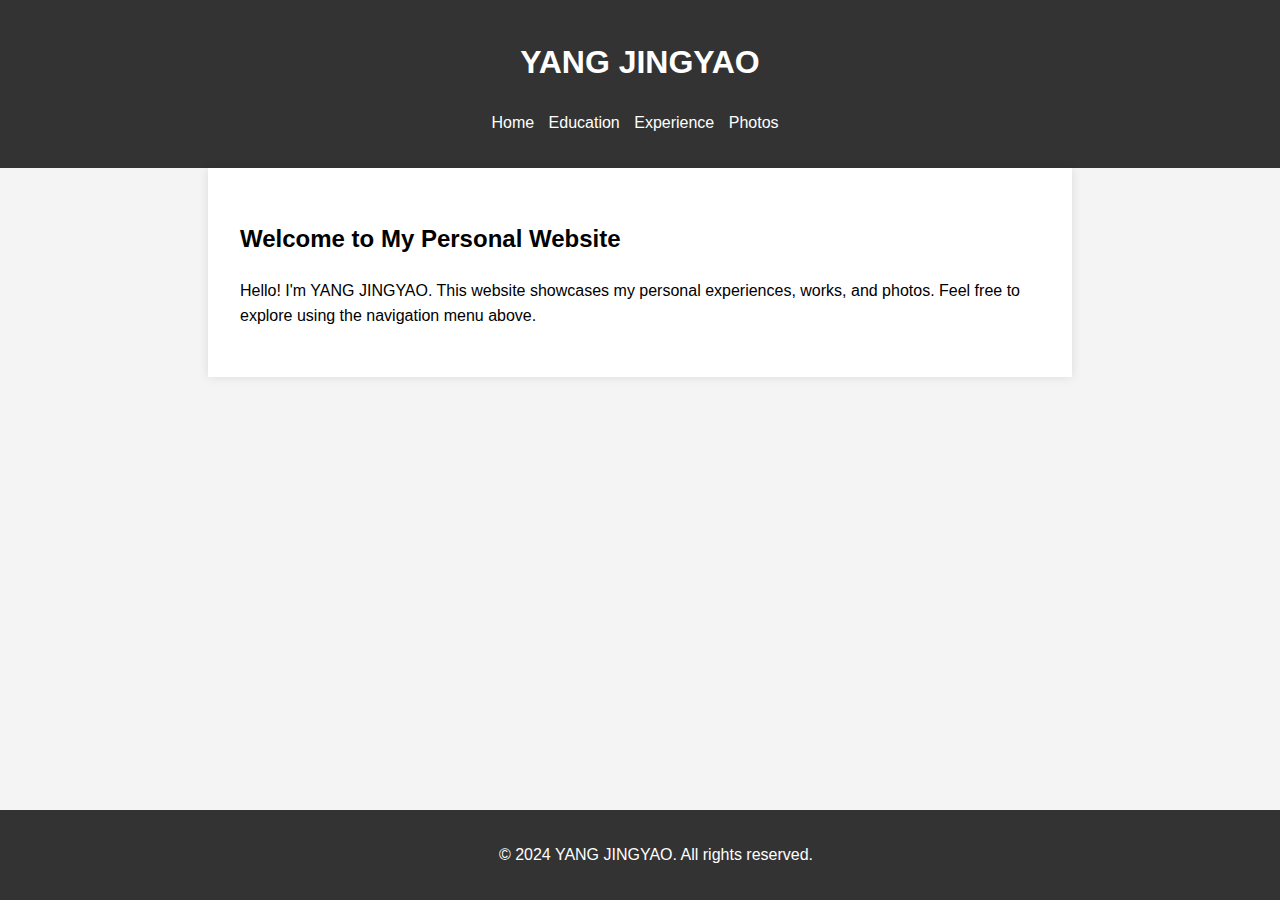
<file: index.html>
<!DOCTYPE html>
<html lang="en">
<head>
    <meta charset="UTF-8">
    <meta name="viewport" content="width=device-width, initial-scale=1.0">
    <title>YANG JINGYAO - Home</title>
    <link rel="stylesheet" href="styles.css">
</head>
<body>
    <header>
        <h1>YANG JINGYAO</h1>
        <nav>
            <ul>
                <li><a href="index.html">Home</a></li>
                <li><a href="education.html">Education</a></li>
                <li><a href="experience.html">Experience</a></li>
                <li><a href="photos.html">Photos</a></li>
            </ul>
        </nav>
    </header>
    <main>
        <h2>Welcome to My Personal Website</h2>
        <p>Hello! I'm YANG JINGYAO. This website showcases my personal experiences, works, and photos. Feel free to explore using the navigation menu above.</p>
    </main>
    <footer>
        <p>&copy; 2024 YANG JINGYAO. All rights reserved.</p>
    </footer>
</body>
</html>
</file>
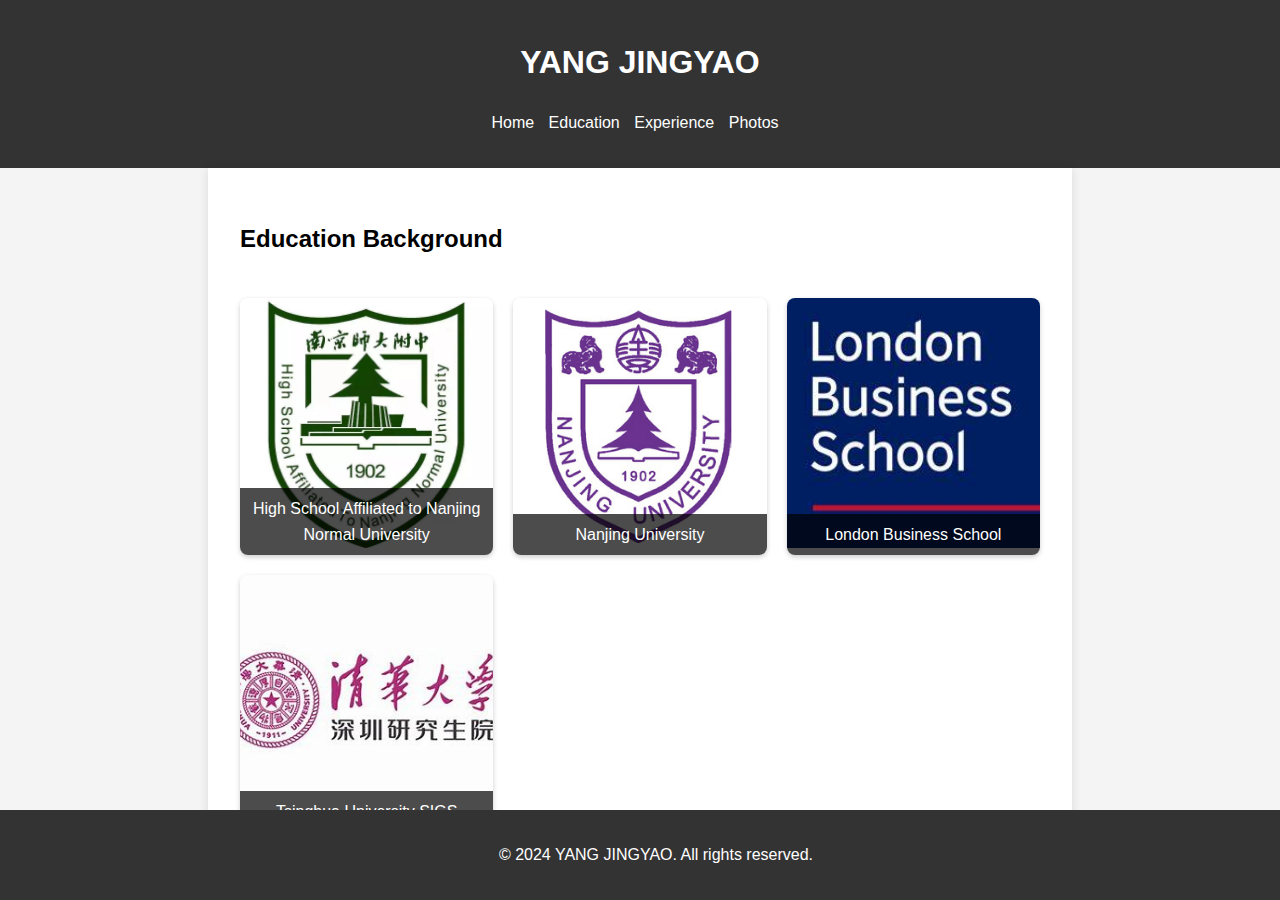
<file: education.html>
<!DOCTYPE html>
<html lang="en">
<head>
    <meta charset="UTF-8">
    <meta name="viewport" content="width=device-width, initial-scale=1.0">
    <title>YANG JINGYAO - Photos</title>
    <link rel="stylesheet" href="styles.css">
    <style>
        .photo-gallery {
            display: grid;
            grid-template-columns: repeat(auto-fill, minmax(250px, 1fr));
            gap: 20px;
            padding: 20px 0;
        }

        .photo-item {
            position: relative;
            overflow: hidden;
            border-radius: 8px;
            box-shadow: 0 2px 5px rgba(0,0,0,0.2);
        }

        .photo-item img {
            width: 100%;
            height: 250px;
            object-fit: cover;
            transition: transform 0.3s ease;
        }

        .photo-item:hover img {
            transform: scale(1.05);
        }

        .photo-caption {
            position: absolute;
            bottom: 0;
            left: 0;
            right: 0;
            background: rgba(0,0,0,0.7);
            color: white;
            padding: 8px;
            text-align: center;
        }
    </style>
</head>
<body>
    <header>
        <h1>YANG JINGYAO</h1>
        <nav>
            <ul>
                <li><a href="index.html">Home</a></li>
                <li><a href="education.html">Education</a></li>
                <li><a href="experience.html">Experience</a></li>
                <li><a href="photos.html">Photos</a></li>
            </ul>
        </nav>
    </header>
    <main>
        <h2>Education Background</h2>
        <div class="photo-gallery">
            <!-- Replace the src attributes with your actual image paths -->
            <div class="photo-item">
                <img src="images/photo0.jfif" alt="Education">
                <div class="photo-caption">High School Affiliated to Nanjing Normal University</div>
            </div>
            <div class="photo-item">
                <img src="images/photo1.png" alt="Education">
                <div class="photo-caption">Nanjing University</div>
            </div>
            <div class="photo-item">
                <img src="images/photo2.jfif" alt="Education">
                <div class="photo-caption">London Business School</div>
            </div>
            <div class="photo-item">
                <img src="images/photo3.jfif" alt="Education">
                <div class="photo-caption">Tsinghua University SIGS</div>
            </div>
            <!-- Add more photo items as needed -->
        </div>
    </main>
    <footer>
        <p>&copy; 2024 YANG JINGYAO. All rights reserved.</p>
    </footer>
</body>
</html>
</file>
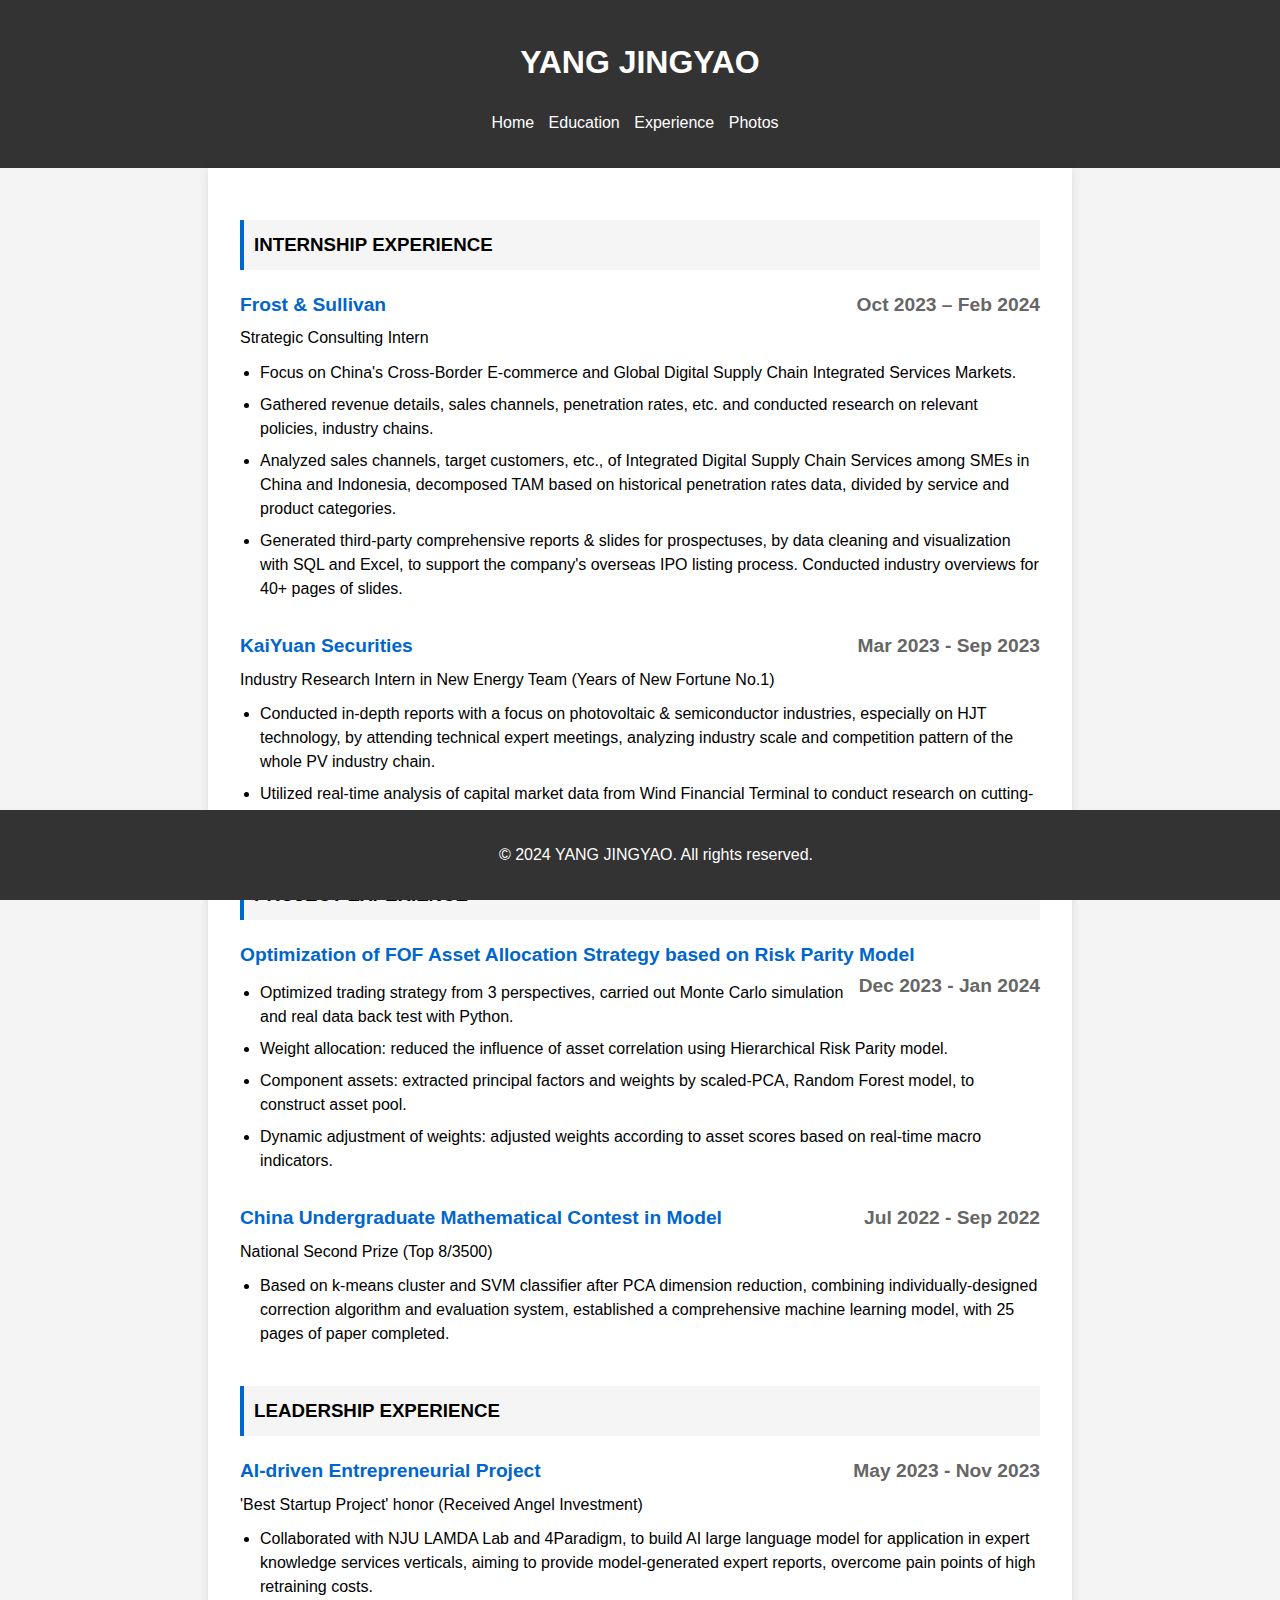
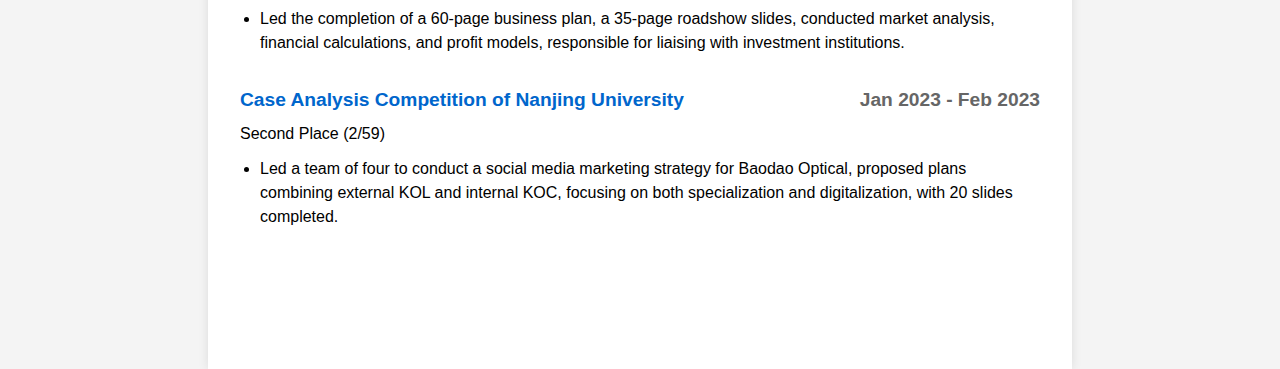
<file: experience.html>
<!DOCTYPE html>
<html lang="en">
<head>
    <meta charset="UTF-8">
    <meta name="viewport" content="width=device-width, initial-scale=1.0">
    <title>YANG JINGYAO - Experience</title>
    <link rel="stylesheet" href="styles.css">
    <style>
        .experience-section {
            margin-bottom: 40px;
        }
        
        .experience-item {
            margin-bottom: 30px;
        }
        
        .experience-title {
            color: #333;
            margin-bottom: 5px;
            font-size: 1.2em;
            font-weight: bold;
        }
        
        .experience-company {
            color: #0066cc;
            font-weight: bold;
        }
        
        .experience-date {
            color: #666;
            float: right;
        }
        
        .experience-details {
            margin-top: 10px;
        }
        
        .experience-details ul {
            margin: 0;
            padding-left: 20px;
        }
        
        .experience-details li {
            margin-bottom: 8px;
            line-height: 1.5;
        }

        .section-header {
            background-color: #f5f5f5;
            padding: 10px;
            margin: 20px 0;
            border-left: 4px solid #0066cc;
        }

        main {
            padding: 2rem;
            padding-bottom: 100px;
            max-width: 800px;
            margin: 0 auto;
            background-color: #fff;
            box-shadow: 0 0 10px rgba(0,0,0,0.1);
        }
    </style>
</head>
<body>
    <header>
        <h1>YANG JINGYAO</h1>
        <nav>
            <ul>
                <li><a href="index.html">Home</a></li>
                <li><a href="education.html">Education</a></li>
                <li><a href="experience.html">Experience</a></li>
                <li><a href="photos.html">Photos</a></li>
            </ul>
        </nav>
    </header>
    <main>
        <!-- Internship Experience Section -->
        <div class="experience-section">
            <h3 class="section-header">INTERNSHIP EXPERIENCE</h3>
            
            <div class="experience-item">
                <div class="experience-title">
                    <span class="experience-company">Frost & Sullivan</span>
                    <span class="experience-date">Oct 2023 – Feb 2024</span>
                </div>
                <div class="experience-subtitle">Strategic Consulting Intern</div>
                <div class="experience-details">
                    <ul>
                        <li>Focus on China's Cross-Border E-commerce and Global Digital Supply Chain Integrated Services Markets.</li>
                        <li>Gathered revenue details, sales channels, penetration rates, etc. and conducted research on relevant policies, industry chains.</li>
                        <li>Analyzed sales channels, target customers, etc., of Integrated Digital Supply Chain Services among SMEs in China and Indonesia, decomposed TAM based on historical penetration rates data, divided by service and product categories.</li>
                        <li>Generated third-party comprehensive reports & slides for prospectuses, by data cleaning and visualization with SQL and Excel, to support the company's overseas IPO listing process. Conducted industry overviews for 40+ pages of slides.</li>
                    </ul>
                </div>
            </div>

            <div class="experience-item">
                <div class="experience-title">
                    <span class="experience-company">KaiYuan Securities</span>
                    <span class="experience-date">Mar 2023 - Sep 2023</span>
                </div>
                <div class="experience-subtitle">Industry Research Intern in New Energy Team (Years of New Fortune No.1)</div>
                <div class="experience-details">
                    <ul>
                        <li>Conducted in-depth reports with a focus on photovoltaic & semiconductor industries, especially on HJT technology, by attending technical expert meetings, analyzing industry scale and competition pattern of the whole PV industry chain.</li>
                        <li>Utilized real-time analysis of capital market data from Wind Financial Terminal to conduct research on cutting-edge news, such as IPOs, inquiry transfers, and private equity placements.</li>
                    </ul>
                </div>
            </div>
        </div>

        <!-- Project Experience Section -->
        <div class="experience-section">
            <h3 class="section-header">PROJECT EXPERIENCE</h3>
            
            <div class="experience-item">
                <div class="experience-title">
                    <span class="experience-company">Optimization of FOF Asset Allocation Strategy based on Risk Parity Model</span>
                    <span class="experience-date">Dec 2023 - Jan 2024</span>
                </div>
                <div class="experience-details">
                    <ul>
                        <li>Optimized trading strategy from 3 perspectives, carried out Monte Carlo simulation and real data back test with Python.</li>
                        <li>Weight allocation: reduced the influence of asset correlation using Hierarchical Risk Parity model.</li>
                        <li>Component assets: extracted principal factors and weights by scaled-PCA, Random Forest model, to construct asset pool.</li>
                        <li>Dynamic adjustment of weights: adjusted weights according to asset scores based on real-time macro indicators.</li>
                    </ul>
                </div>
            </div>

            <div class="experience-item">
                <div class="experience-title">
                    <span class="experience-company">China Undergraduate Mathematical Contest in Model</span>
                    <span class="experience-date">Jul 2022 - Sep 2022</span>
                </div>
                <div class="experience-subtitle">National Second Prize (Top 8/3500)</div>
                <div class="experience-details">
                    <ul>
                        <li>Based on k-means cluster and SVM classifier after PCA dimension reduction, combining individually-designed correction algorithm and evaluation system, established a comprehensive machine learning model, with 25 pages of paper completed.</li>
                    </ul>
                </div>
            </div>
        </div>

        <!-- Leadership Experience Section -->
        <div class="experience-section">
            <h3 class="section-header">LEADERSHIP EXPERIENCE</h3>
            
            <div class="experience-item">
                <div class="experience-title">
                    <span class="experience-company">AI-driven Entrepreneurial Project</span>
                    <span class="experience-date">May 2023 - Nov 2023</span>
                </div>
                <div class="experience-subtitle">'Best Startup Project' honor (Received Angel Investment)</div>
                <div class="experience-details">
                    <ul>
                        <li>Collaborated with NJU LAMDA Lab and 4Paradigm, to build AI large language model for application in expert knowledge services verticals, aiming to provide model-generated expert reports, overcome pain points of high retraining costs.</li>
                        <li>Led the completion of a 60-page business plan, a 35-page roadshow slides, conducted market analysis, financial calculations, and profit models, responsible for liaising with investment institutions.</li>
                    </ul>
                </div>
            </div>

            <div class="experience-item">
                <div class="experience-title">
                    <span class="experience-company">Case Analysis Competition of Nanjing University</span>
                    <span class="experience-date">Jan 2023 - Feb 2023</span>
                </div>
                <div class="experience-subtitle">Second Place (2/59)</div>
                <div class="experience-details">
                    <ul>
                        <li>Led a team of four to conduct a social media marketing strategy for Baodao Optical, proposed plans combining external KOL and internal KOC, focusing on both specialization and digitalization, with 20 slides completed.</li>
                    </ul>
                </div>
            </div>
        </div>
    </main>
    <footer>
        <p>&copy; 2024 YANG JINGYAO. All rights reserved.</p>
    </footer>
</body>
</html>
</file>
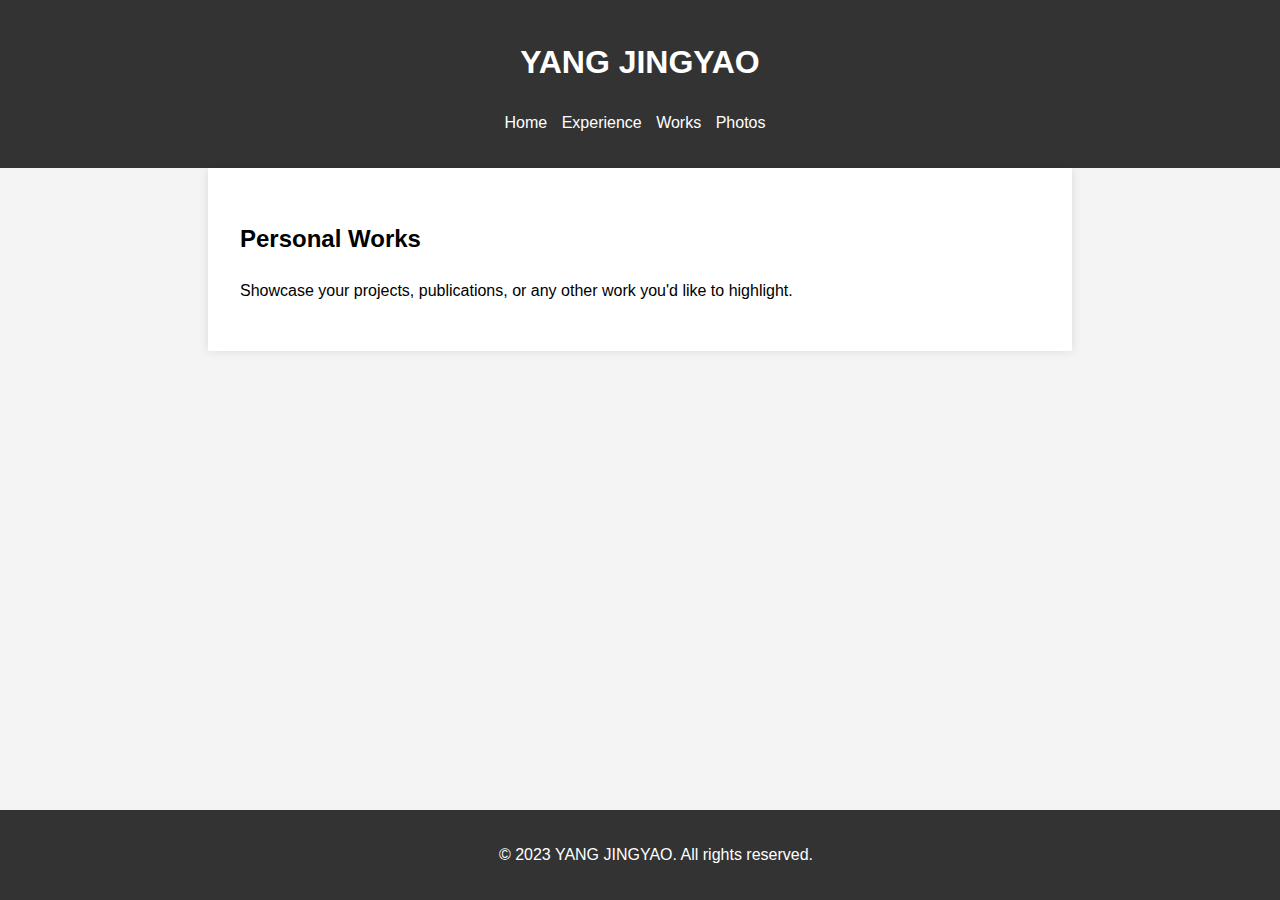
<file: works.html>
<!DOCTYPE html>
<html lang="en">
<head>
    <meta charset="UTF-8">
    <meta name="viewport" content="width=device-width, initial-scale=1.0">
    <title>YANG JINGYAO - Works</title>
    <link rel="stylesheet" href="styles.css">
</head>
<body>
    <header>
        <h1>YANG JINGYAO</h1>
        <nav>
            <ul>
                <li><a href="index.html">Home</a></li>
                <li><a href="experience.html">Experience</a></li>
                <li><a href="works.html">Works</a></li>
                <li><a href="photos.html">Photos</a></li>
            </ul>
        </nav>
    </header>
    <main>
        <h2>Personal Works</h2>
        <p>Showcase your projects, publications, or any other work you'd like to highlight.</p>
        <!-- Add your personal works content here -->
    </main>
    <footer>
        <p>&copy; 2023 YANG JINGYAO. All rights reserved.</p>
    </footer>
</body>
</html>
</file>
<file: styles.css>
body {
    font-family: Arial, sans-serif;
    line-height: 1.6;
    margin: 0;
    padding: 0;
    background-color: #f4f4f4;
}

header {
    background-color: #333;
    color: #fff;
    text-align: center;
    padding: 1rem;
}

nav ul {
    padding: 0;
    list-style-type: none;
}

nav ul li {
    display: inline;
    margin-right: 10px;
}

nav ul li a {
    color: #fff;
    text-decoration: none;
}

main {
    padding: 2rem;
    max-width: 800px;
    margin: 0 auto;
    background-color: #fff;
    box-shadow: 0 0 10px rgba(0,0,0,0.1);
}

footer {
    background-color: #333;
    color: #fff;
    text-align: center;
    padding: 1rem;
    position: fixed;
    bottom: 0;
    width: 100%;
}
</file>
